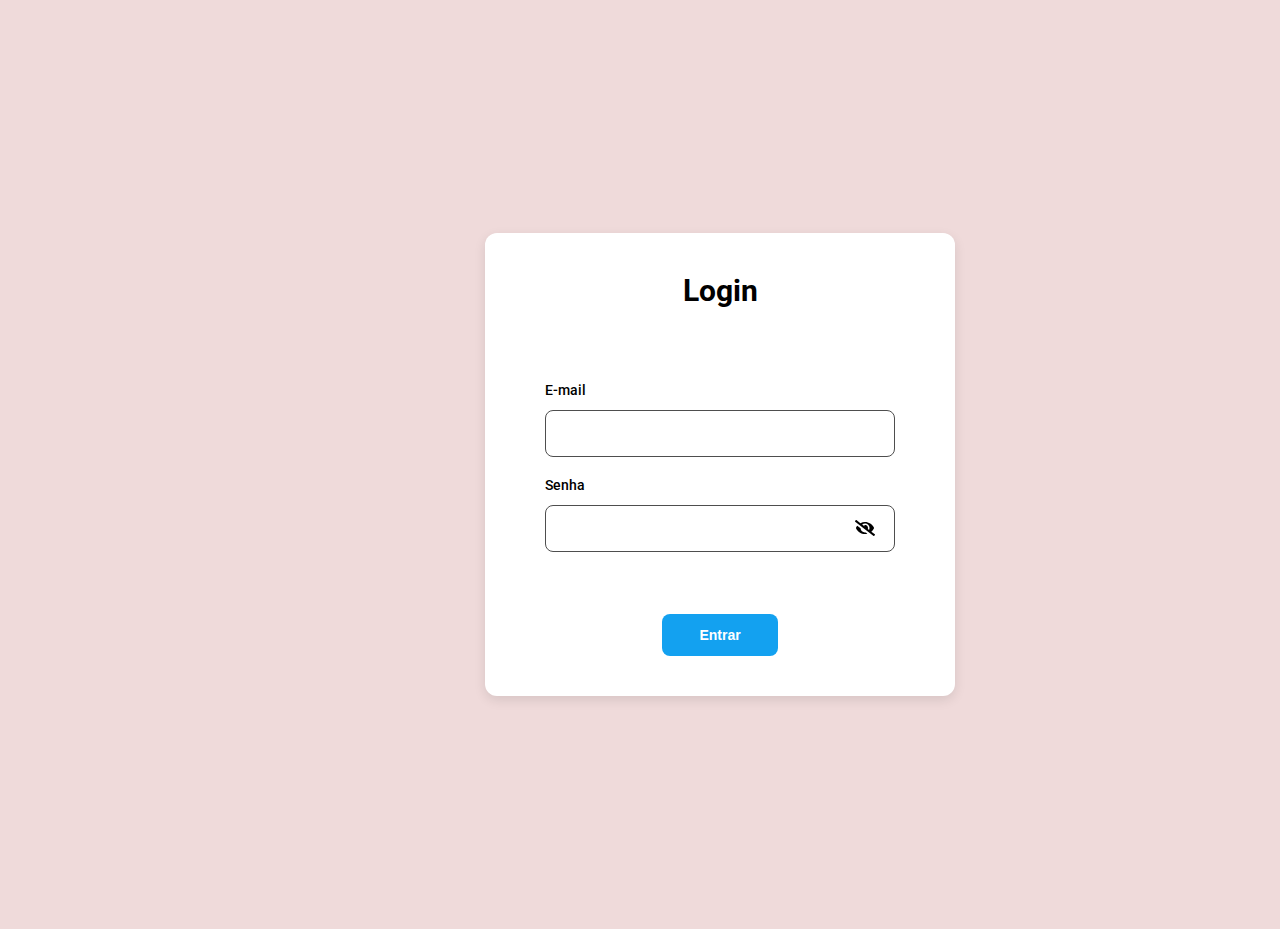
<file: classe-01/index.html>
<!DOCTYPE html>
<html lang="pt">

<head>
  <meta charset="UTF-8">
  <meta name="viewport" content="width=device-width, initial-scale=1.0">
  <link
    href="https://fonts.googleapis.com/css?family=Roboto:100,100italic,300,300italic,regular,italic,500,500italic,700,700italic,900,900italic"
    rel="stylesheet" />
  <link rel="stylesheet" href="../classe-01/style.css">
  <script src="../classe-01/script.js" defer></script>
  <title>Input de Senha</title>
</head>

<body>
  <div class="container">

    <div class="janela">
      <h1>Login</h1>

      <div class="form">
        <label for="email" class="label">E-mail</label>
        <input type="text" id="email" class="input">
        <label for="senha" class="label label-senha">Senha</label>

        <div class="form__container">
          <input type="password" id="senha" class="input input-password">
          <img class="btn btn-olho" src="../classe-01/assets/olho-fechado.svg" alt="ícone de olho fechado">
        </div>
      </div>

      <button class="btn entrar">Entrar</button>
    </div>
  </div>
</body>

</html>
</file>
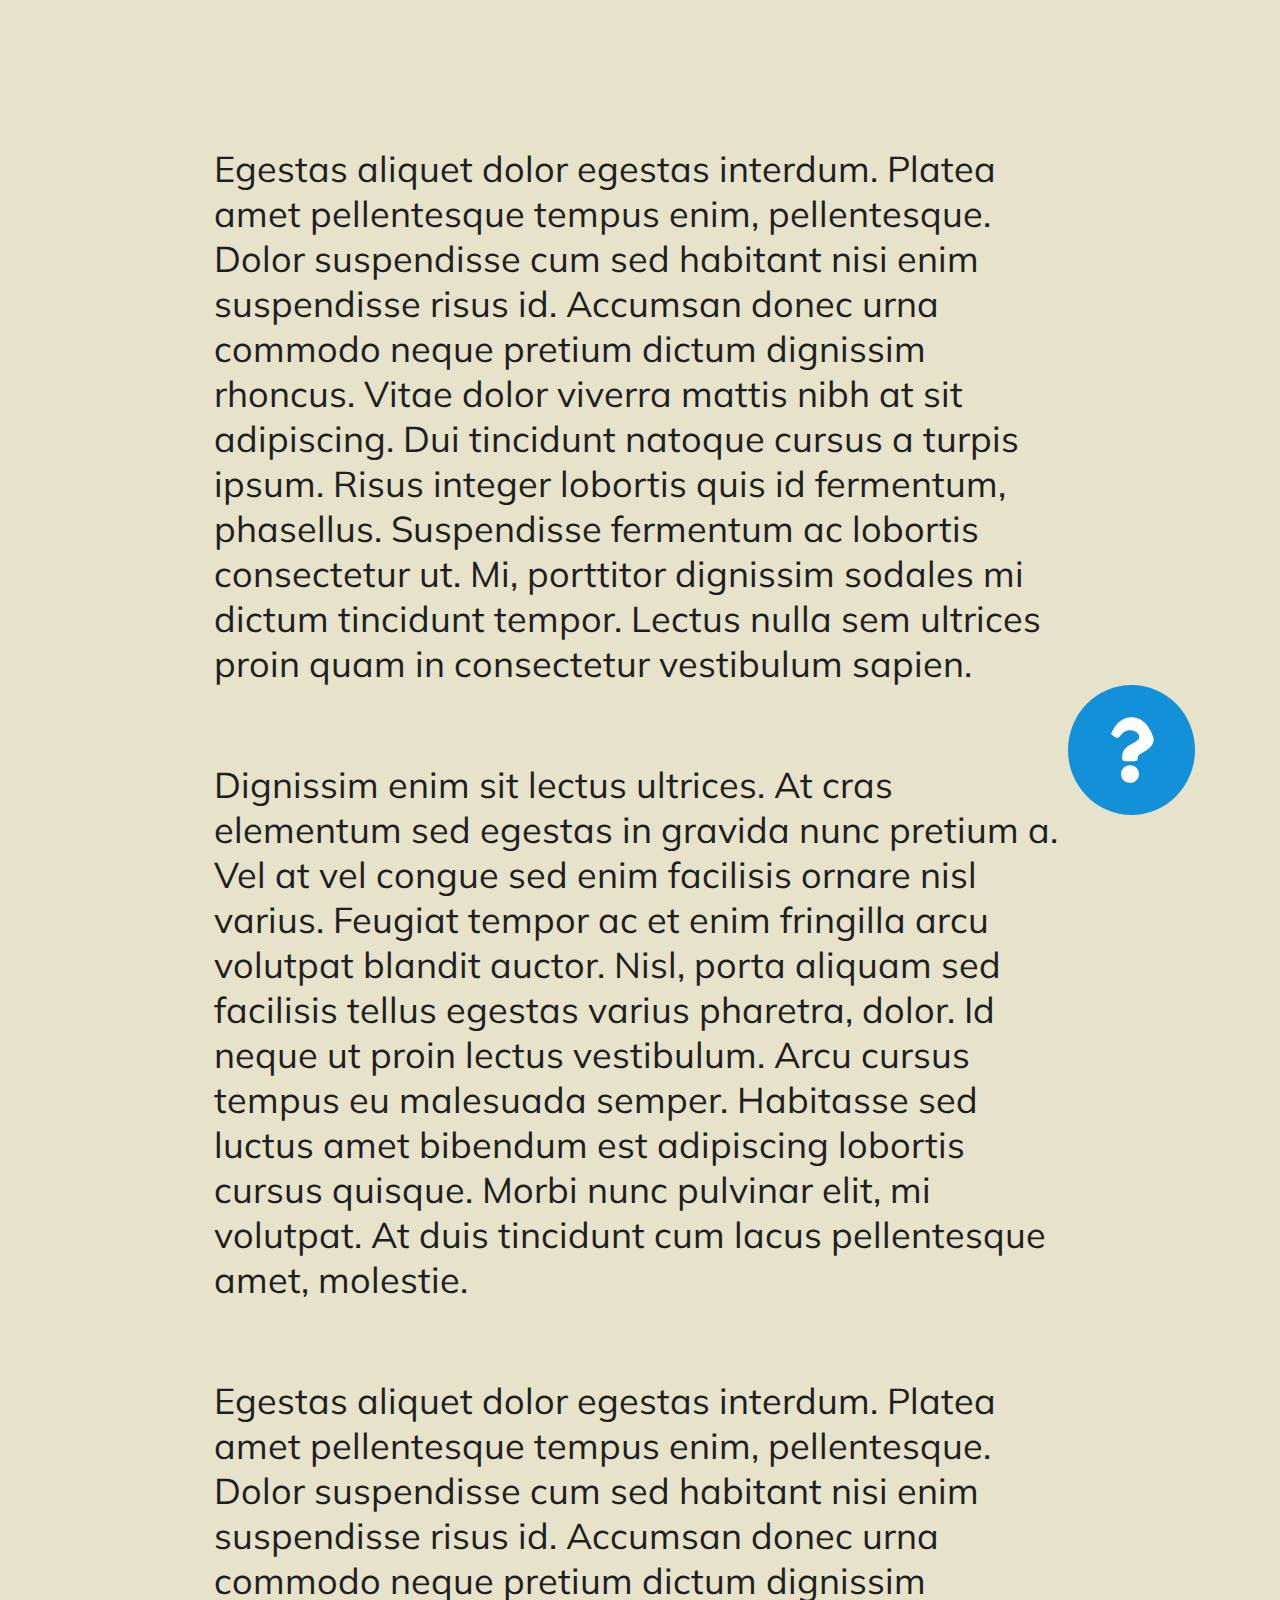
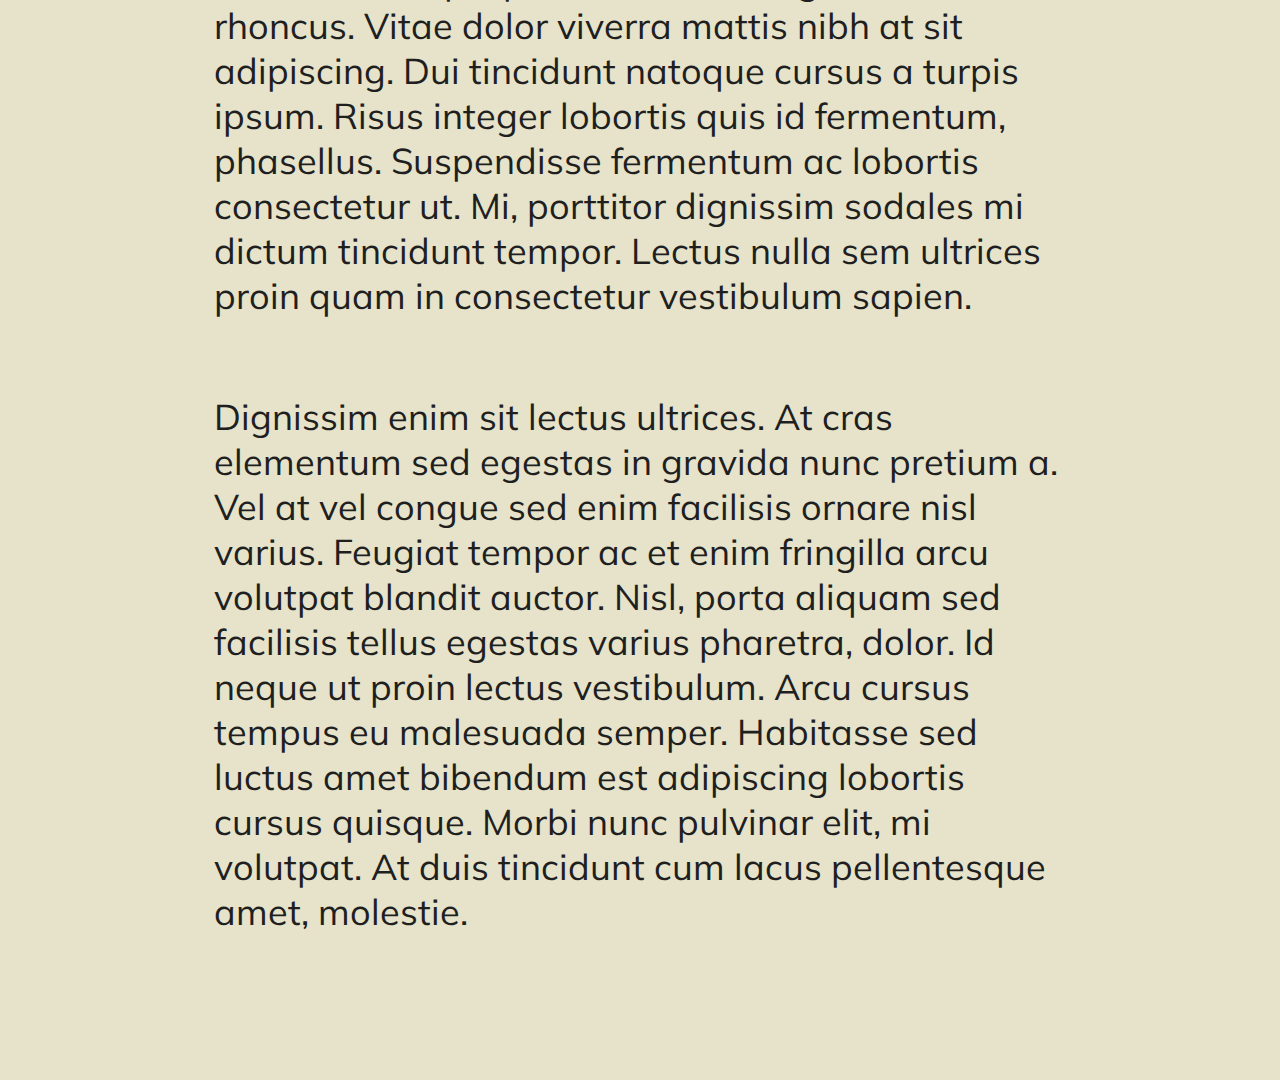
<file: classe-02/index.html>
<!DOCTYPE html>
<html lang="pt">

<head>
  <meta charset="UTF-8">
  <meta name="viewport" content="width=device-width, initial-scale=1.0">
  <link
    href="https://fonts.googleapis.com/css?family=Mulish:200,300,regular,500,600,700,800,900,200italic,300italic,italic,500italic,600italic,700italic,800italic,900italic"
    rel="stylesheet" />
  <link
    href="https://fonts.googleapis.com/css?family=Open+Sans:300,regular,500,600,700,800,300italic,italic,500italic,600italic,700italic,800italic"
    rel="stylesheet" />
  <link rel="stylesheet" href="../classe-02/style.css">
  <script src="../classe-02/script.js" defer></script>
  <title>FAQ</title>
</head>

<body>
  <div class="container">
    <p class="container__paragrafo">Egestas aliquet dolor egestas interdum. Platea amet pellentesque tempus enim,
      pellentesque. Dolor suspendisse cum
      sed habitant nisi enim suspendisse risus id. Accumsan donec urna commodo neque pretium dictum dignissim rhoncus.
      Vitae dolor viverra mattis nibh at sit adipiscing.
      Dui tincidunt natoque cursus a turpis ipsum. Risus integer lobortis quis id fermentum, phasellus. Suspendisse
      fermentum ac lobortis consectetur ut. Mi, porttitor dignissim sodales mi dictum tincidunt tempor. Lectus nulla sem
      ultrices proin quam in consectetur vestibulum sapien.
    </p>

    <p class="container__paragrafo">Dignissim enim sit lectus ultrices. At cras elementum sed egestas in gravida nunc
      pretium a. Vel at vel congue
      sed enim facilisis ornare nisl varius. Feugiat tempor ac et enim fringilla arcu volutpat blandit auctor. Nisl,
      porta aliquam sed facilisis tellus egestas varius pharetra, dolor. Id neque ut proin lectus vestibulum. Arcu
      cursus tempus eu malesuada semper. Habitasse sed luctus amet bibendum est adipiscing lobortis cursus quisque.
      Morbi nunc pulvinar elit, mi volutpat. At duis tincidunt cum lacus pellentesque amet, molestie.</p>

    <p class="container__paragrafo">Egestas aliquet dolor egestas interdum. Platea amet pellentesque tempus enim,
      pellentesque. Dolor suspendisse cum
      sed habitant nisi enim suspendisse risus id. Accumsan donec urna commodo neque pretium dictum dignissim rhoncus.
      Vitae dolor viverra mattis nibh at sit adipiscing.
      Dui tincidunt natoque cursus a turpis ipsum. Risus integer lobortis quis id fermentum, phasellus. Suspendisse
      fermentum ac lobortis consectetur ut. Mi, porttitor dignissim sodales mi dictum tincidunt tempor. Lectus nulla sem
      ultrices proin quam in consectetur vestibulum sapien.
    </p>

    <p>Dignissim enim sit lectus ultrices. At cras elementum sed egestas in gravida nunc
      pretium a. Vel at vel congue
      sed enim facilisis ornare nisl varius. Feugiat tempor ac et enim fringilla arcu volutpat blandit auctor. Nisl,
      porta aliquam sed facilisis tellus egestas varius pharetra, dolor. Id neque ut proin lectus vestibulum. Arcu
      cursus tempus eu malesuada semper. Habitasse sed luctus amet bibendum est adipiscing lobortis cursus quisque.
      Morbi nunc pulvinar elit, mi volutpat. At duis tincidunt cum lacus pellentesque amet, molestie.</p>

    <div class="faq">
      <h1>FAQ</h1>
      <h2>Et consectetur id</h2>
      <p class="faq__paragrafo paragrafo-padding">Dui egestas vitae dignissim posuere blandit nulla</p>

      <h2>Et consectetur id</h2>
      <p class="faq__paragrafo">Dui egestas vitae dignissim posuere blandit nulla</p>
    </div>

    <img class="btn" src="../classe-02/assets/interrogacao.svg" alt="botão de interrogação">
  </div>
</body>

</html>
</file>
<file: classe-01/style.css>
* {
  margin: 0;
  padding: 0;
  box-sizing: border-box;
}

.container {
  background: #EFDADA;
  padding: 233px 485px;
  font-family: 'Roboto';
  color: #000000;
}

.janela {
  background: #FFFFFF;
  padding: 40px 60px;
  box-shadow: 0px 4px 12px rgba(0, 0, 0, 0.1);
  border-radius: 12px;
  display: inline-flex;
  flex-direction: column;
}

h1 {
  text-align: center;
  padding-bottom: 74px;
  font-weight: 700;
  font-size: 30px;
  line-height: 35px;
}

.form {
  display: inline-flex;
  flex-direction: column;
}

.label {
  padding-bottom: 12px;
  font-weight: 500;
  font-size: 14px;
  line-height: 16px;
}

.input {
  width: 350px;
  background: #FFFFFF;
  border: 1px solid #4E4E4E;
  border-radius: 8px;
  padding: 15px;
}

.label-senha {
  padding-top: 20px;
}

.form__container {
  position: relative;
}

.btn:hover {
  cursor: pointer;
}

.btn-olho {
  height: 16px;
  position: absolute;
  right: 20px;
  top: 15px;
}

.entrar {
  color: #FFFFFF;
  background: #13A1F0;
  border-radius: 8px;
  border: none;
  padding: 13px 37px;
  margin-top: 62px;
  align-self: center;
  font-weight: 700;
  font-size: 14px;
  line-height: 16px;
}
</file>
<file: classe-02/style.css>
* {
  margin: 0;
  padding: 0;
  box-sizing: border-box;
}

.container {
  font-family: 'Mulish';
  font-weight: 400;
  font-size: 36px;
  line-height: 45px;
  color: #1F1F1F;
  background: #E6E3CA;
  padding: 146px 214px;
}

.container__paragrafo {
  padding-bottom: 76px;
}

.faq {
  display: inline-block;
  font-family: 'Open Sans';
  color: #000000;
  background: #FFFFFF;
  box-shadow: 0px 4px 24px rgba(17, 145, 216, 0.12);
  border-radius: 12px;
  padding: 40px 65px 150px 50px;
  max-width: 452px;
  display: none;
  position: fixed;
  right: 150px;
  bottom: 233px;
}

.show {
  display: block;
}

h1 {
  font-weight: 700;
  font-size: 42px;
  line-height: 57px;
  padding-bottom: 41px;
}

h2 {
  font-weight: 400;
  font-size: 30px;
  line-height: 41px;
  padding-bottom: 12px;
}

.faq__paragrafo {
  font-weight: 300;
  font-size: 28px;
  line-height: 38px;
}

.paragrafo-padding {
  padding-bottom: 40px;
}

.btn {
  background: #1291D8;
  padding: 32px 40px;
  border-radius: 50%;
  position: fixed;
  right: 85px;
  bottom: 85px;
}

.btn:hover {
  cursor: pointer;
}
</file>
